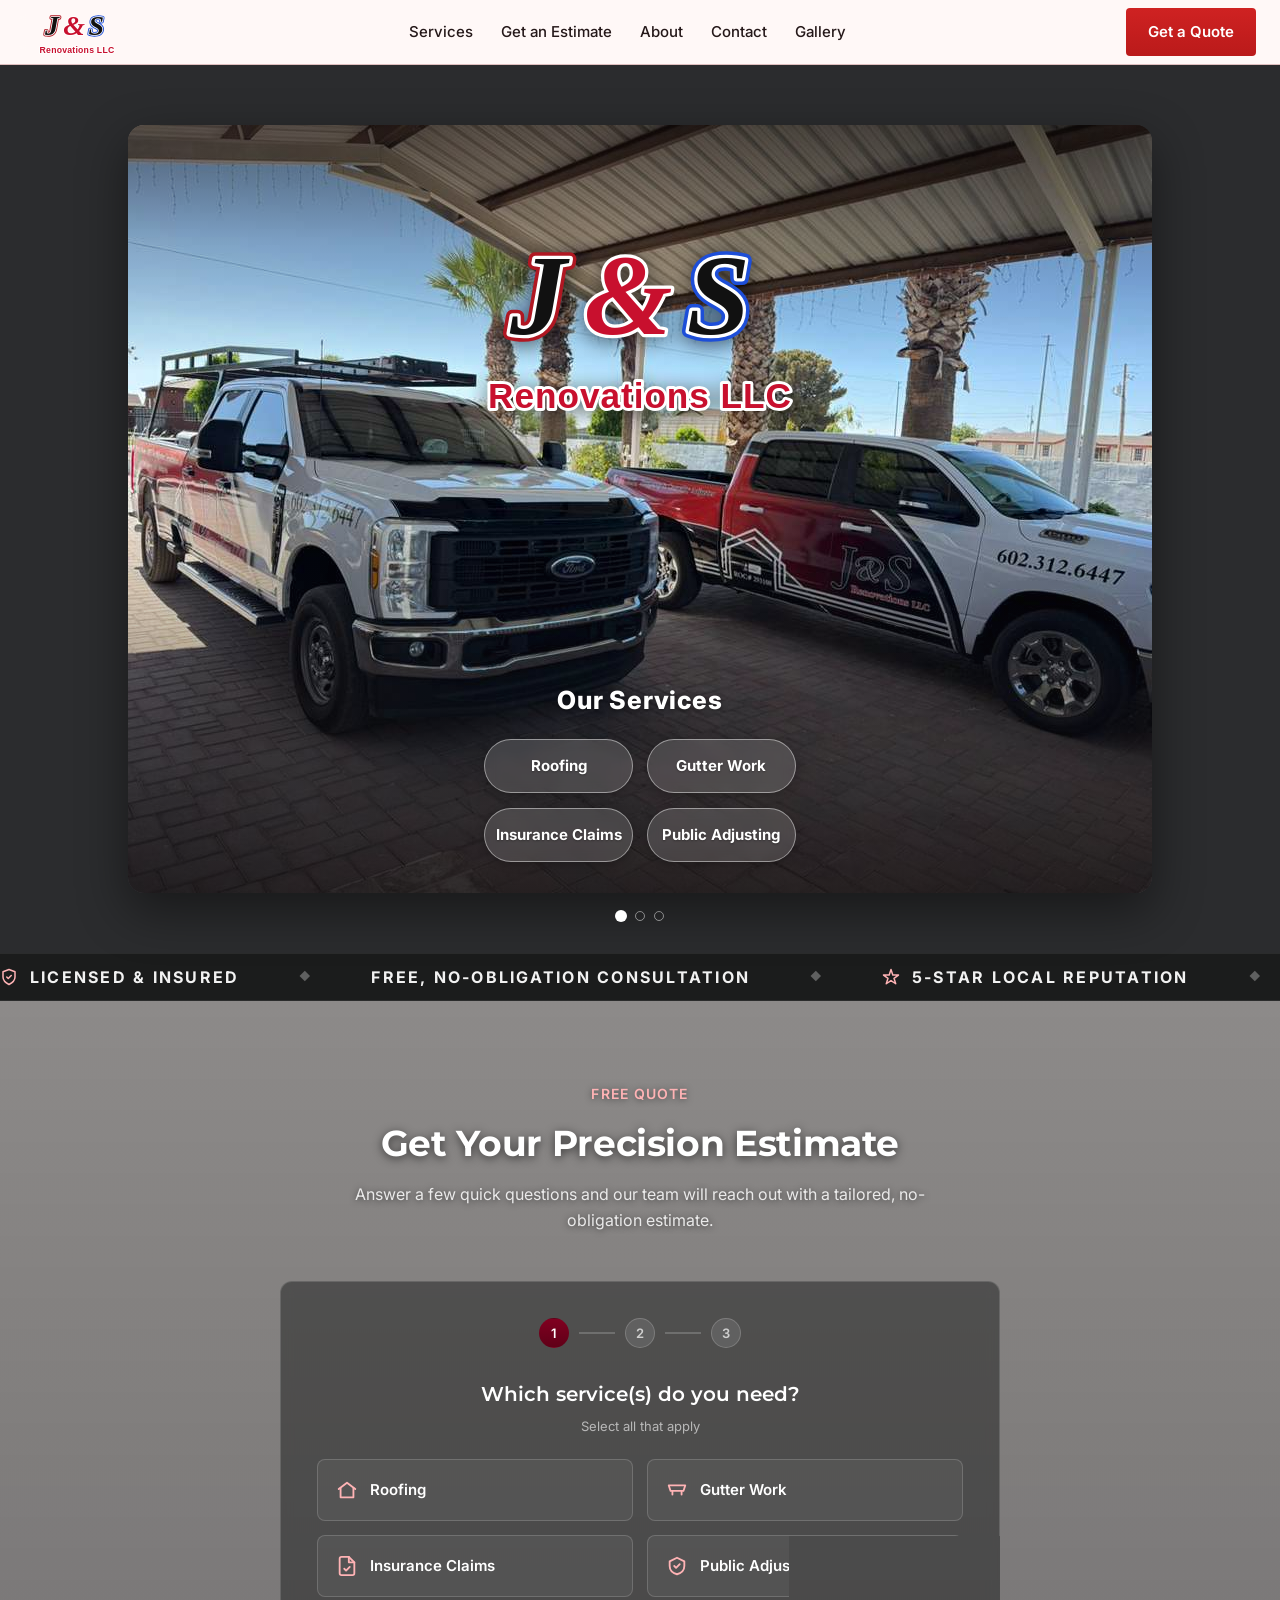
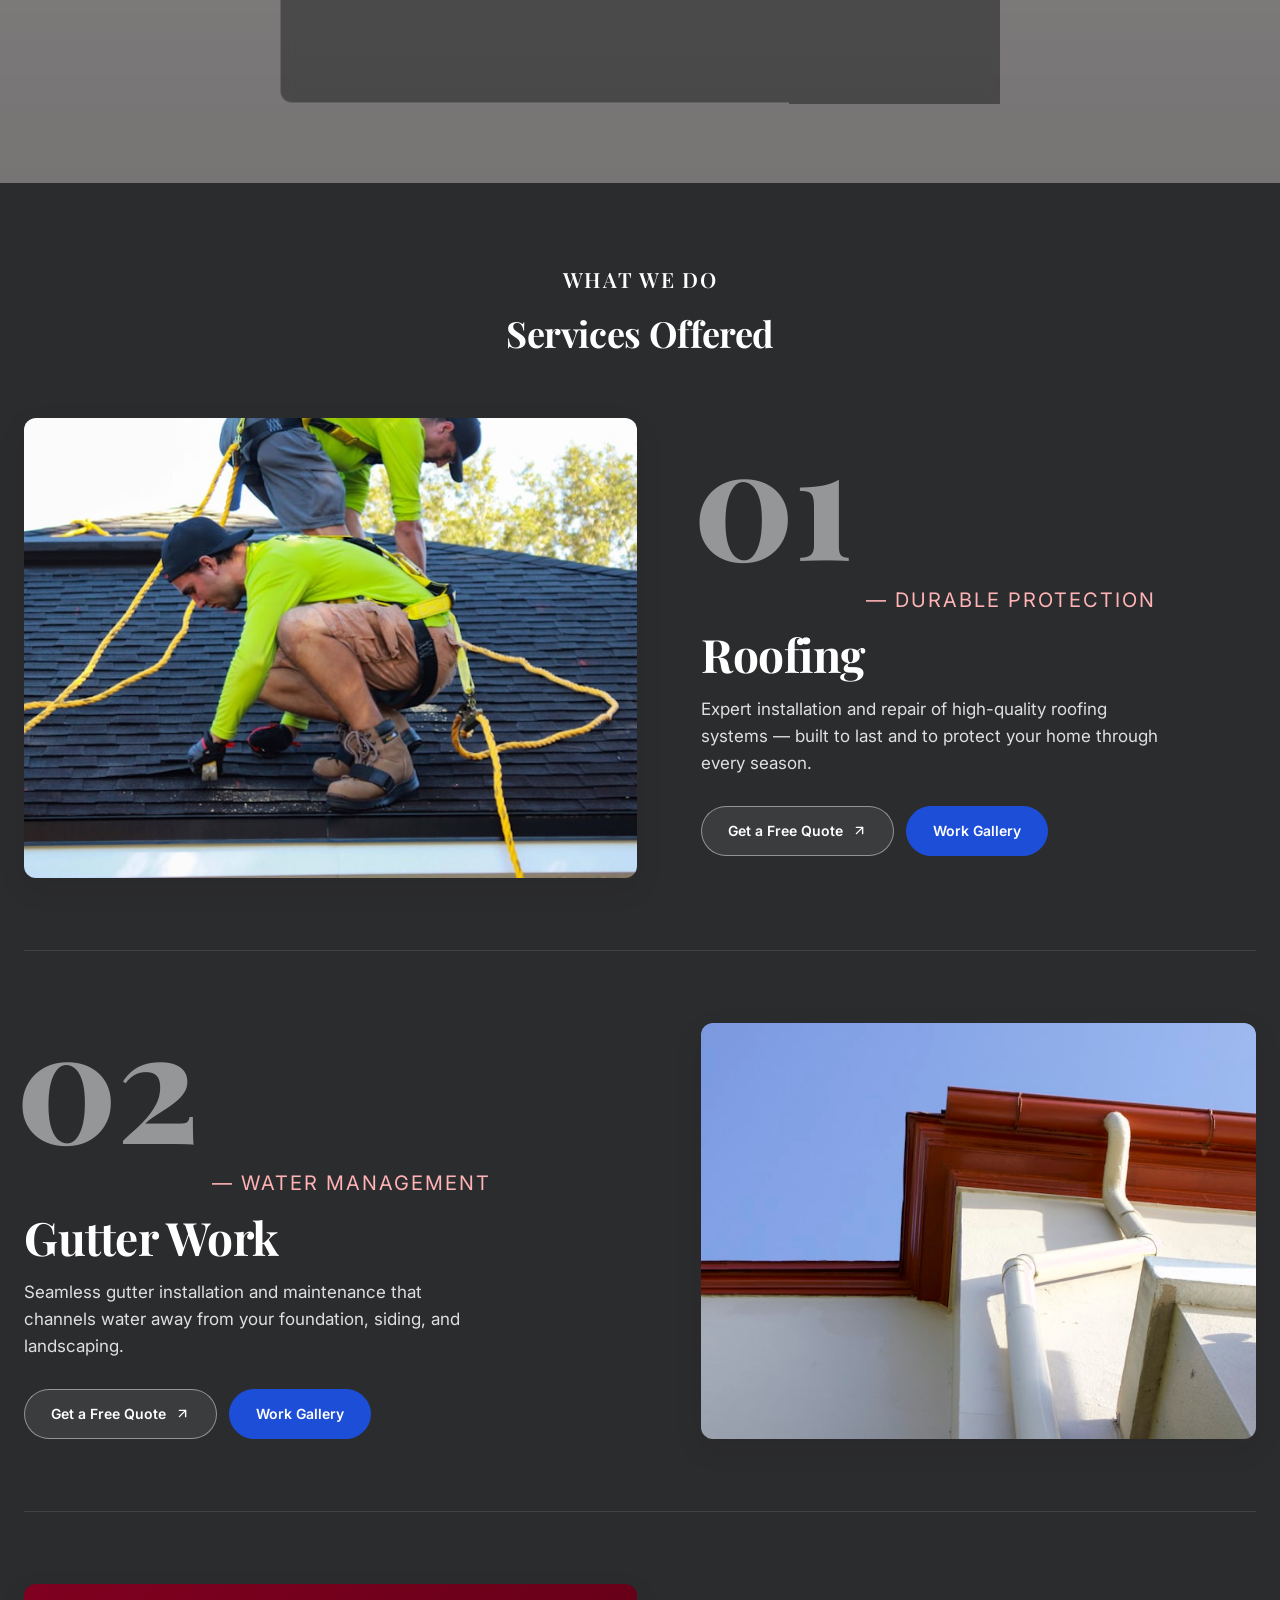
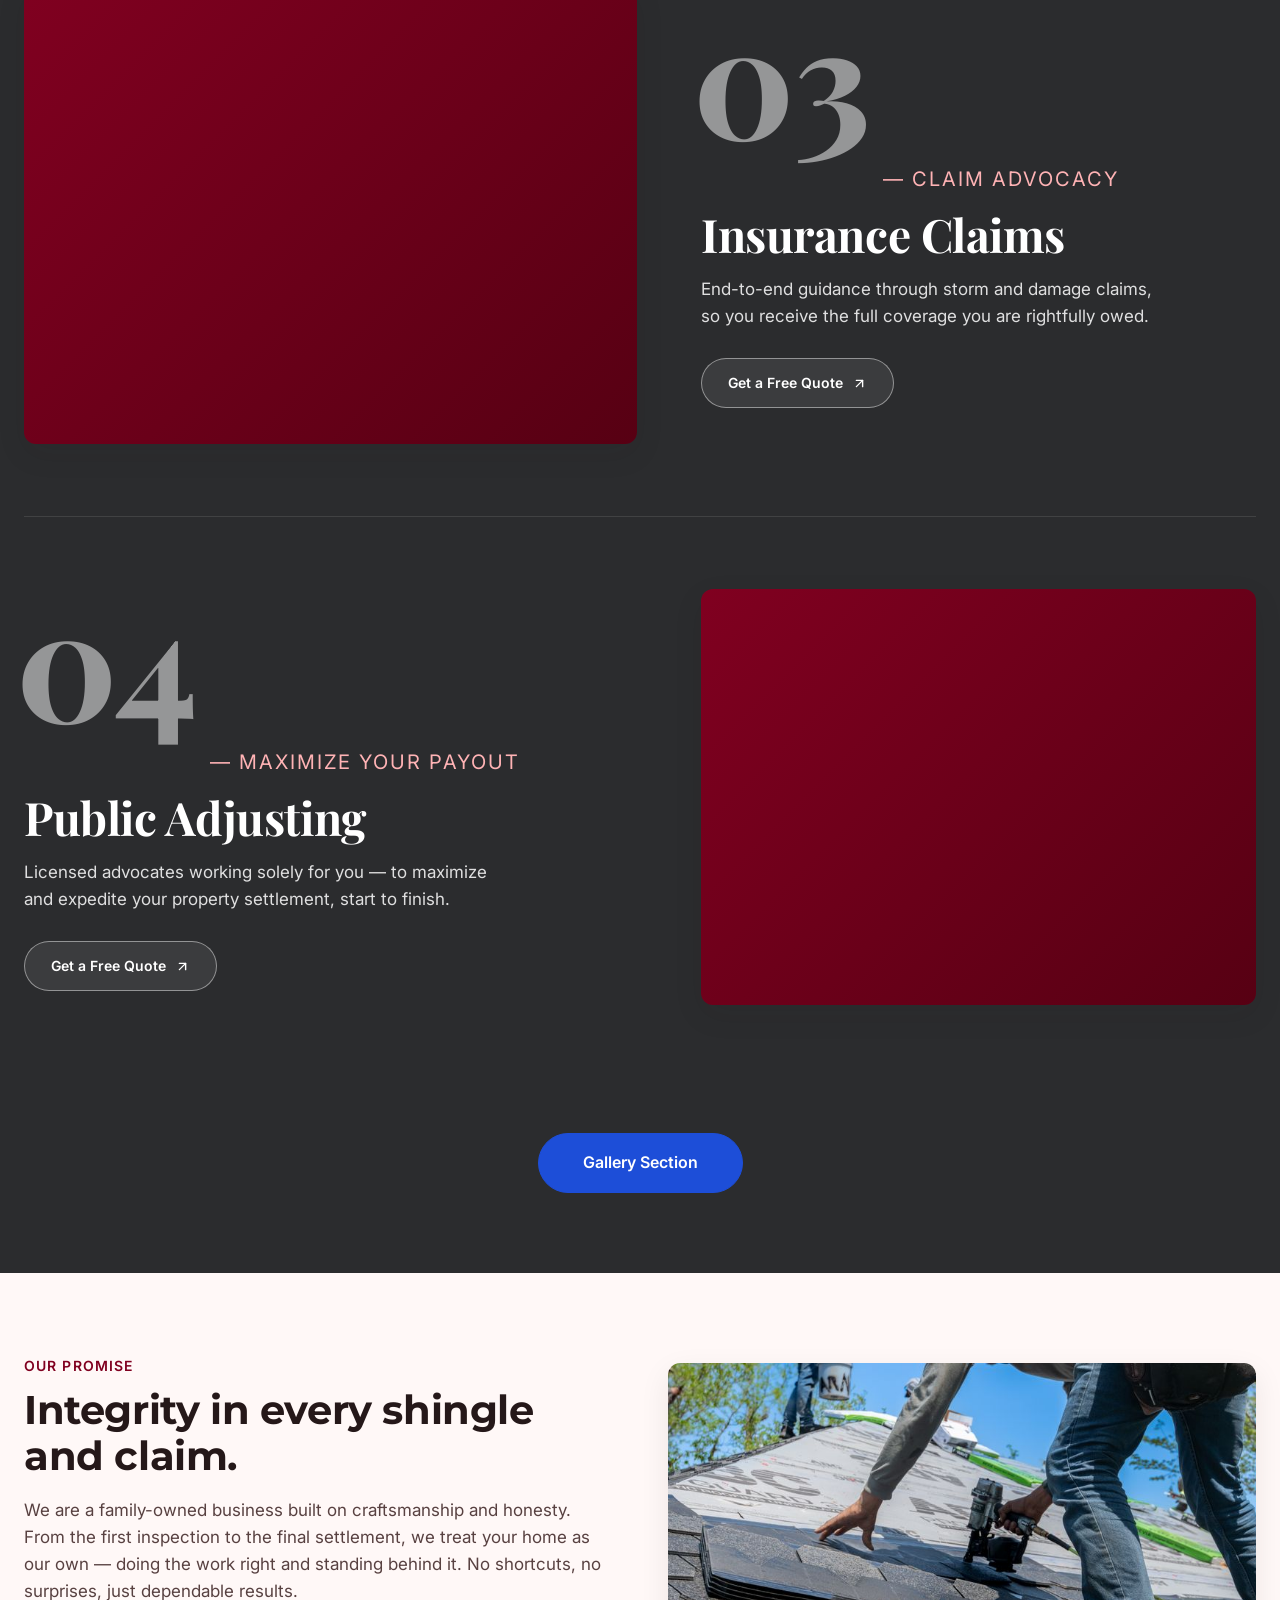
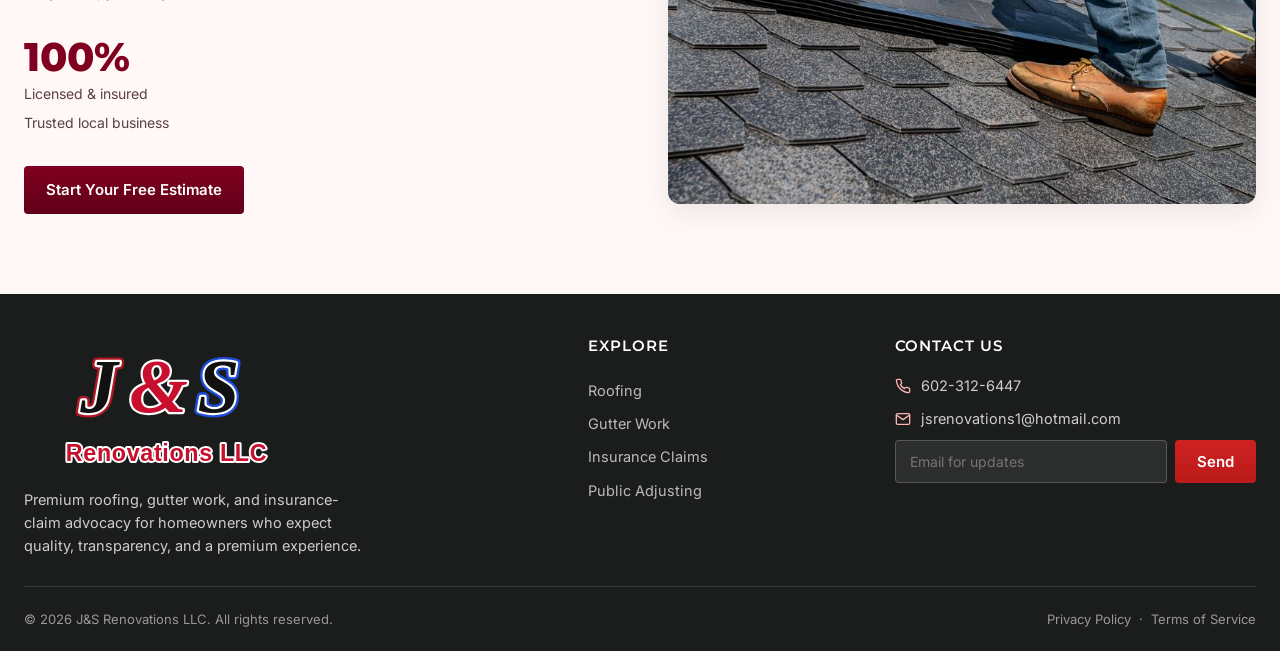
<file: index.html>
<!DOCTYPE html>
<html lang="en">
<head>
  <meta charset="UTF-8" />
  <meta name="viewport" content="width=device-width, initial-scale=1.0" />
  <title>J&amp;S Renovations LLC | Roofing, Gutters &amp; Insurance Claims</title>
  <meta name="description" content="J&amp;S Renovations LLC — premium roofing, gutter work, insurance claims, and public adjusting. Free, no-obligation consultation. Integrity in every shingle and claim." />
  <meta name="theme-color" content="#800020" />
  <link rel="icon" href="data:image/svg+xml,%3Csvg xmlns='http://www.w3.org/2000/svg' viewBox='0 0 32 32'%3E%3Crect width='32' height='32' rx='6' fill='%23800020'/%3E%3Ctext x='16' y='22' font-family='Arial' font-size='15' font-weight='700' fill='white' text-anchor='middle'%3EJS%3C/text%3E%3C/svg%3E" />

  <!-- Open Graph -->
  <meta property="og:title" content="J&amp;S Renovations LLC" />
  <meta property="og:description" content="Premium roofing, gutters, and insurance-claim expertise. Free no-obligation consultation." />
  <meta property="og:type" content="website" />

  <!-- Fonts: preconnect + display swap for fast first paint -->
  <link rel="preconnect" href="https://fonts.googleapis.com" />
  <link rel="preconnect" href="https://fonts.gstatic.com" crossorigin />
  <link rel="stylesheet" href="https://fonts.googleapis.com/css2?family=Inter:wght@400;500;600;700&family=Montserrat:wght@600;700;800&family=Playfair+Display:wght@600;700;800&display=swap" />

  <link rel="stylesheet" href="styles.css" />
</head>
<body>

  <!-- Top utility bar -->
  <header class="topbar">
    <div class="container">
      <a class="logo logo-nav" href="#top" aria-label="J&amp;S Renovations LLC home">
        <img src="logo.svg" alt="J&amp;S Renovations LLC" width="220" height="100" />
      </a>
      <nav class="topnav" aria-label="Primary">
        <a href="#services">Services</a>
        <a href="#estimate">Get an Estimate</a>
        <a href="#about">About</a>
        <a href="#contact">Contact</a>
        <a href="gallery.html">Gallery</a>
      </nav>
      <a class="btn btn-accent" href="#estimate">Get a Quote</a>
    </div>
  </header>

  <!-- Hero -->
  <main id="top">
    <section class="hero">
      <div class="container">
        <!-- Photo carousel (3 native 1024x768 truck photos, crossfade, auto-advance) with content overlaid -->
        <div class="hero-carousel" id="heroCarousel" aria-label="J&amp;S Renovations fleet" aria-roledescription="carousel">
          <div class="slide active"><img src="images/truck-5.jpg" width="1024" height="768" alt="J&amp;S Renovations roofing division truck with ladder rack and license info" /></div>
          <div class="slide"><img src="images/truck-4.jpg" width="1024" height="768" decoding="async" alt="J&amp;S Renovations trucks parked together" /></div>
          <div class="slide"><img src="images/truck-3.jpg" width="1024" height="768" decoding="async" alt="J&amp;S Renovations red and white truck with company logo and phone number" /></div>

          <div class="hero-scrim"></div>

          <div class="hero-overlay">
            <h1 class="hero-logo"><img src="logo.svg" alt="J&amp;S Renovations LLC" width="440" height="200" /></h1>
            <div class="hero-services">
              <span class="hero-services-label">Our Services</span>
              <div class="hero-services-grid">
                <a class="hero-svc-btn" href="#estimate">Roofing</a>
                <a class="hero-svc-btn" href="#estimate">Gutter Work</a>
                <a class="hero-svc-btn" href="#estimate">Insurance Claims</a>
                <a class="hero-svc-btn" href="#estimate">Public Adjusting</a>
              </div>
            </div>
          </div>
        </div>
        <div class="hero-dots" id="heroDots" role="tablist" aria-label="Choose slide"></div>
      </div>
    </section>

    <!-- Trust marquee: continuous right-scrolling ribbon (content duplicated for a seamless loop) -->
    <nav class="servicestrip" aria-label="Why choose us: Licensed and insured. Free, no-obligation consultation. 5-star local reputation.">
      <div class="marquee" aria-hidden="true">
        <div class="marquee__track">
          <div class="marquee__half">
            <span class="strip-item"><svg width="18" height="18" viewBox="0 0 24 24" fill="none" stroke="#ffb3b5" stroke-width="2" stroke-linecap="round" stroke-linejoin="round"><path d="M9 12l2 2 4-4"/><path d="M12 22s8-4 8-10V5l-8-3-8 3v7c0 6 8 10 8 10z"/></svg>Licensed &amp; Insured</span>
            <span class="strip-sep">&#9670;</span>
            <span class="strip-item">Free, No-Obligation Consultation</span>
            <span class="strip-sep">&#9670;</span>
            <span class="strip-item"><svg width="18" height="18" viewBox="0 0 24 24" fill="none" stroke="#ffb3b5" stroke-width="2" stroke-linecap="round" stroke-linejoin="round"><path d="M12 2l2.4 7.4H22l-6 4.4 2.3 7.2L12 16.8 5.7 21l2.3-7.2-6-4.4h7.6z"/></svg>5-Star Local Reputation</span>
            <span class="strip-sep">&#9670;</span>
            <span class="strip-item"><svg width="18" height="18" viewBox="0 0 24 24" fill="none" stroke="#ffb3b5" stroke-width="2" stroke-linecap="round" stroke-linejoin="round"><path d="M9 12l2 2 4-4"/><path d="M12 22s8-4 8-10V5l-8-3-8 3v7c0 6 8 10 8 10z"/></svg>Licensed &amp; Insured</span>
            <span class="strip-sep">&#9670;</span>
            <span class="strip-item">Free, No-Obligation Consultation</span>
            <span class="strip-sep">&#9670;</span>
            <span class="strip-item"><svg width="18" height="18" viewBox="0 0 24 24" fill="none" stroke="#ffb3b5" stroke-width="2" stroke-linecap="round" stroke-linejoin="round"><path d="M12 2l2.4 7.4H22l-6 4.4 2.3 7.2L12 16.8 5.7 21l2.3-7.2-6-4.4h7.6z"/></svg>5-Star Local Reputation</span>
            <span class="strip-sep">&#9670;</span>
          </div>
          <div class="marquee__half">
            <span class="strip-item"><svg width="18" height="18" viewBox="0 0 24 24" fill="none" stroke="#ffb3b5" stroke-width="2" stroke-linecap="round" stroke-linejoin="round"><path d="M9 12l2 2 4-4"/><path d="M12 22s8-4 8-10V5l-8-3-8 3v7c0 6 8 10 8 10z"/></svg>Licensed &amp; Insured</span>
            <span class="strip-sep">&#9670;</span>
            <span class="strip-item">Free, No-Obligation Consultation</span>
            <span class="strip-sep">&#9670;</span>
            <span class="strip-item"><svg width="18" height="18" viewBox="0 0 24 24" fill="none" stroke="#ffb3b5" stroke-width="2" stroke-linecap="round" stroke-linejoin="round"><path d="M12 2l2.4 7.4H22l-6 4.4 2.3 7.2L12 16.8 5.7 21l2.3-7.2-6-4.4h7.6z"/></svg>5-Star Local Reputation</span>
            <span class="strip-sep">&#9670;</span>
            <span class="strip-item"><svg width="18" height="18" viewBox="0 0 24 24" fill="none" stroke="#ffb3b5" stroke-width="2" stroke-linecap="round" stroke-linejoin="round"><path d="M9 12l2 2 4-4"/><path d="M12 22s8-4 8-10V5l-8-3-8 3v7c0 6 8 10 8 10z"/></svg>Licensed &amp; Insured</span>
            <span class="strip-sep">&#9670;</span>
            <span class="strip-item">Free, No-Obligation Consultation</span>
            <span class="strip-sep">&#9670;</span>
            <span class="strip-item"><svg width="18" height="18" viewBox="0 0 24 24" fill="none" stroke="#ffb3b5" stroke-width="2" stroke-linecap="round" stroke-linejoin="round"><path d="M12 2l2.4 7.4H22l-6 4.4 2.3 7.2L12 16.8 5.7 21l2.3-7.2-6-4.4h7.6z"/></svg>5-Star Local Reputation</span>
            <span class="strip-sep">&#9670;</span>
          </div>
        </div>
      </div>
    </nav>

    <!-- Estimate stepper -->
    <section id="estimate" class="estimate">
      <div class="container">
        <div class="section-head">
          <span class="label">Free Quote</span>
          <h2>Get Your Precision Estimate</h2>
          <p>Answer a few quick questions and our team will reach out with a tailored, no-obligation estimate.</p>
        </div>

        <form class="stepper" id="stepper" novalidate>
          <div class="progress" aria-hidden="true">
            <span class="dot active" data-dot="1">1</span>
            <span class="bar"></span>
            <span class="dot" data-dot="2">2</span>
            <span class="bar"></span>
            <span class="dot" data-dot="3">3</span>
          </div>

          <!-- Step 1: service -->
          <div class="step active" data-step="1">
            <h3>Which service(s) do you need? <span class="hint">Select all that apply</span></h3>
            <div class="choice-grid" role="group" aria-label="Service">
              <label class="choice"><input type="checkbox" name="service" value="Roofing" hidden /><svg class="ic" viewBox="0 0 24 24" fill="none" stroke="currentColor" stroke-width="2" stroke-linecap="round" stroke-linejoin="round"><path d="M3 11l9-7 9 7"/><path d="M5 10v10h14V10"/></svg>Roofing</label>
              <label class="choice"><input type="checkbox" name="service" value="Gutter Work" hidden /><svg class="ic" viewBox="0 0 24 24" fill="none" stroke="currentColor" stroke-width="2" stroke-linecap="round" stroke-linejoin="round"><path d="M3 7h18l-2 6H5z"/><path d="M7 13v4"/><path d="M17 13v4"/></svg>Gutter Work</label>
              <label class="choice"><input type="checkbox" name="service" value="Insurance Claims" hidden /><svg class="ic" viewBox="0 0 24 24" fill="none" stroke="currentColor" stroke-width="2" stroke-linecap="round" stroke-linejoin="round"><path d="M14 2H6a2 2 0 0 0-2 2v16a2 2 0 0 0 2 2h12a2 2 0 0 0 2-2V8z"/><path d="M14 2v6h6"/><path d="M9 15l2 2 4-4"/></svg>Insurance Claims</label>
              <label class="choice"><input type="checkbox" name="service" value="Public Adjusting" hidden /><svg class="ic" viewBox="0 0 24 24" fill="none" stroke="currentColor" stroke-width="2" stroke-linecap="round" stroke-linejoin="round"><path d="M12 3l8 4v5c0 5-3.5 7.7-8 9-4.5-1.3-8-4-8-9V7z"/><path d="M9 12l2 2 4-4"/></svg>Public Adjusting</label>
            </div>
            <div class="step-actions">
              <span class="spacer"></span>
              <button type="button" class="btn btn-primary" data-next>Continue</button>
            </div>
          </div>

          <!-- Step 2: service details -->
          <div class="step" data-step="2">
            <h3>Service Details</h3>
            <div class="field">
              <label for="details">Describe the service you need <span class="req">*</span></label>
              <textarea id="details" name="details" rows="5" required placeholder="Tell us what you need — for example: file a storm-damage insurance claim, public adjusting for water damage, a new roof, gutter replacement, etc."></textarea>
              <p class="err-msg" data-err="details">Please describe the service you need.</p>
            </div>
            <div class="step-actions">
              <button type="button" class="btn btn-ghost" data-prev>Back</button>
              <span class="spacer"></span>
              <button type="button" class="btn btn-primary" data-next>Continue</button>
            </div>
          </div>

          <!-- Step 3: contact -->
          <div class="step" data-step="3">
            <h3>Where should we send your estimate?</h3>
            <div class="field">
              <label for="name">Full name <span class="req">*</span></label>
              <input id="name" name="name" type="text" required placeholder="Jane Doe" autocomplete="name" />
              <p class="err-msg" data-err="name">Please enter your full name.</p>
            </div>
            <div class="field">
              <label for="phone">Phone <span class="req">*</span></label>
              <input id="phone" name="phone" type="tel" required placeholder="(555) 123-4567" autocomplete="tel" />
              <p class="err-msg" data-err="phone">Please enter a phone number.</p>
            </div>
            <div class="field">
              <label for="email">Email <span class="req">*</span></label>
              <input id="email" name="email" type="email" required placeholder="jane@example.com" autocomplete="email" />
              <p class="err-msg" data-err="email">Please enter a valid email address.</p>
            </div>
            <div class="step-actions">
              <button type="button" class="btn btn-ghost" data-prev>Back</button>
              <span class="spacer"></span>
              <button type="submit" class="btn btn-accent">Request My Estimate</button>
            </div>
          </div>

          <!-- Confirmation -->
          <div class="step" data-step="4">
            <div class="confirm">
              <div class="check"><svg width="28" height="28" viewBox="0 0 24 24" fill="none" stroke="#fff" stroke-width="2.5" stroke-linecap="round" stroke-linejoin="round"><path d="M20 6L9 17l-5-5"/></svg></div>
              <h3>Request received</h3>
              <p style="color: rgba(255,255,255,0.75); max-width: 420px; margin: 0 auto;">Thank you. A member of the J&amp;S Renovations team will contact you within one business day with your no-obligation estimate.</p>
            </div>
          </div>
        </form>
      </div>
    </section>

    <!-- Services -->
    <section id="services">
      <div class="container">
        <div class="section-head">
          <span class="label">What We Do</span>
          <h2>Services Offered</h2>
        </div>
        <div class="services-list">
          <article class="svc-row">
            <div class="svc-media"><img loading="lazy" src="images/roofing.jpg" width="800" height="600" alt="Roofers installing asphalt shingles on a roof" /></div>
            <div class="svc-content">
              <span class="svc-num" aria-hidden="true">01</span>
              <span class="svc-eyebrow">— Durable Protection</span>
              <h3 class="svc-title">Roofing</h3>
              <p class="svc-desc">Expert installation and repair of high-quality roofing systems — built to last and to protect your home through every season.</p>
              <div class="svc-actions">
                <a class="btn-quote" href="#estimate">Get a Free Quote
                  <svg width="15" height="15" viewBox="0 0 24 24" fill="none" stroke="currentColor" stroke-width="2.2" stroke-linecap="round" stroke-linejoin="round"><path d="M7 17L17 7"/><path d="M7 7h10v10"/></svg>
                </a>
                <a class="btn-gallery" href="gallery.html">Work Gallery</a>
              </div>
            </div>
          </article>

          <article class="svc-row">
            <div class="svc-media"><img loading="lazy" src="images/gutter.jpg" width="800" height="600" alt="Close-up of a home's gutter and downspout system" /></div>
            <div class="svc-content">
              <span class="svc-num" aria-hidden="true">02</span>
              <span class="svc-eyebrow">— Water Management</span>
              <h3 class="svc-title">Gutter Work</h3>
              <p class="svc-desc">Seamless gutter installation and maintenance that channels water away from your foundation, siding, and landscaping.</p>
              <div class="svc-actions">
                <a class="btn-quote" href="#estimate">Get a Free Quote
                  <svg width="15" height="15" viewBox="0 0 24 24" fill="none" stroke="currentColor" stroke-width="2.2" stroke-linecap="round" stroke-linejoin="round"><path d="M7 17L17 7"/><path d="M7 7h10v10"/></svg>
                </a>
                <a class="btn-gallery" href="gallery.html">Work Gallery</a>
              </div>
            </div>
          </article>

          <article class="svc-row">
            <div class="svc-media"><img loading="lazy" src="https://images.unsplash.com/photo-1450101499163-c8848c66ca85?auto=format&fit=crop&w=800&q=60" alt="Insurance claim paperwork" /></div>
            <div class="svc-content">
              <span class="svc-num" aria-hidden="true">03</span>
              <span class="svc-eyebrow">— Claim Advocacy</span>
              <h3 class="svc-title">Insurance Claims</h3>
              <p class="svc-desc">End-to-end guidance through storm and damage claims, so you receive the full coverage you are rightfully owed.</p>
              <a class="btn-quote" href="#estimate">Get a Free Quote
                <svg width="15" height="15" viewBox="0 0 24 24" fill="none" stroke="currentColor" stroke-width="2.2" stroke-linecap="round" stroke-linejoin="round"><path d="M7 17L17 7"/><path d="M7 7h10v10"/></svg>
              </a>
            </div>
          </article>

          <article class="svc-row">
            <div class="svc-media"><img loading="lazy" src="https://images.unsplash.com/photo-1554224155-6726b3ff858f?auto=format&fit=crop&w=800&q=60" alt="Public adjuster reviewing documents" /></div>
            <div class="svc-content">
              <span class="svc-num" aria-hidden="true">04</span>
              <span class="svc-eyebrow">— Maximize Your Payout</span>
              <h3 class="svc-title">Public Adjusting</h3>
              <p class="svc-desc">Licensed advocates working solely for you — to maximize and expedite your property settlement, start to finish.</p>
              <a class="btn-quote" href="#estimate">Get a Free Quote
                <svg width="15" height="15" viewBox="0 0 24 24" fill="none" stroke="currentColor" stroke-width="2.2" stroke-linecap="round" stroke-linejoin="round"><path d="M7 17L17 7"/><path d="M7 7h10v10"/></svg>
              </a>
            </div>
          </article>
        </div>
        <div class="services-gallery-cta">
          <a class="btn-gallery btn-gallery-lg" href="gallery.html">Gallery Section</a>
        </div>
      </div>
    </section>

    <!-- Integrity / stats -->
    <section id="about" class="integrity">
      <div class="container">
        <div>
          <span class="label" style="color: var(--primary);">Our Promise</span>
          <h2 style="margin-top:8px;">Integrity in every shingle and claim.</h2>
          <p>We are a family-owned business built on craftsmanship and honesty. From the first inspection to the final settlement, we treat your home as our own — doing the work right and standing behind it. No shortcuts, no surprises, just dependable results.</p>
          <div class="stats">
            <div class="stat">
              <div class="num">100%</div>
              <div class="cap">Licensed &amp; insured</div>
              <div class="cap">Trusted local business</div>
            </div>
          </div>
          <div style="margin-top:32px;">
            <a class="btn btn-primary" href="#estimate">Start Your Free Estimate</a>
          </div>
        </div>
        <div class="photo">
          <img loading="lazy" src="images/shingles-2.jpg" width="900" height="600" alt="Roofer installing asphalt shingles with a nail gun" />
        </div>
      </div>
    </section>
  </main>

  <!-- Footer -->
  <footer id="contact">
    <div class="container">
      <div class="footer-grid">
        <div class="footer-about">
          <a class="logo footer-logo" href="#top" aria-label="J&amp;S Renovations LLC home">
            <img src="logo.svg" alt="J&amp;S Renovations LLC" width="220" height="100" />
          </a>
          <p>Premium roofing, gutter work, and insurance-claim advocacy for homeowners who expect quality, transparency, and a premium experience.</p>
        </div>
        <div class="footer-col">
          <h4>Explore</h4>
          <a href="#services">Roofing</a>
          <a href="#services">Gutter Work</a>
          <a href="#services">Insurance Claims</a>
          <a href="#services">Public Adjusting</a>
        </div>
        <div class="footer-col">
          <h4>Contact Us</h4>
          <div class="contact-line">
            <svg width="16" height="16" viewBox="0 0 24 24" fill="none" stroke="currentColor" stroke-width="2" stroke-linecap="round" stroke-linejoin="round"><path d="M22 16.92v3a2 2 0 0 1-2.18 2 19.79 19.79 0 0 1-8.63-3.07 19.5 19.5 0 0 1-6-6 19.79 19.79 0 0 1-3.07-8.67A2 2 0 0 1 4.11 2h3a2 2 0 0 1 2 1.72c.13.96.36 1.9.7 2.81a2 2 0 0 1-.45 2.11L8.09 9.91a16 16 0 0 0 6 6l1.27-1.27a2 2 0 0 1 2.11-.45c.91.34 1.85.57 2.81.7A2 2 0 0 1 22 16.92z"/></svg>
            602-312-6447
          </div>
          <div class="contact-line">
            <svg width="16" height="16" viewBox="0 0 24 24" fill="none" stroke="currentColor" stroke-width="2" stroke-linecap="round" stroke-linejoin="round"><path d="M4 4h16a2 2 0 0 1 2 2v12a2 2 0 0 1-2 2H4a2 2 0 0 1-2-2V6a2 2 0 0 1 2-2z"/><path d="M22 6l-10 7L2 6"/></svg>
            jsrenovations1@hotmail.com
          </div>
          <form class="newsletter" onsubmit="return false;">
            <input type="email" placeholder="Email for updates" aria-label="Email for updates" />
            <button class="btn btn-accent" type="submit">Send</button>
          </form>
        </div>
      </div>
      <div class="footer-bottom">
        <span>© <span id="year">2026</span> J&amp;S Renovations LLC. All rights reserved.</span>
        <span>
          <a href="#">Privacy Policy</a> &nbsp;·&nbsp; <a href="#">Terms of Service</a>
        </span>
      </div>
    </div>
  </footer>

  <script>
    // Footer year
    document.getElementById('year').textContent = new Date().getFullYear();

    // Hero photo carousel: crossfade, auto-advance every 3.6s, with clickable dots
    (function () {
      var carousel = document.getElementById('heroCarousel');
      if (!carousel) return;
      var slides = carousel.querySelectorAll('.slide');
      var dotsWrap = document.getElementById('heroDots');
      var current = 0;
      var timer = null;
      var INTERVAL = 3600;

      // build dots
      slides.forEach(function (_, i) {
        var b = document.createElement('button');
        b.type = 'button';
        b.setAttribute('role', 'tab');
        b.setAttribute('aria-label', 'Show photo ' + (i + 1));
        if (i === 0) b.classList.add('active');
        b.addEventListener('click', function () { go(i); restart(); });
        dotsWrap.appendChild(b);
      });
      var dots = dotsWrap.querySelectorAll('button');

      function go(n) {
        slides[current].classList.remove('active');
        dots[current].classList.remove('active');
        current = (n + slides.length) % slides.length;
        slides[current].classList.add('active');
        dots[current].classList.add('active');
      }
      function next() { go(current + 1); }
      function start() { timer = setInterval(next, INTERVAL); }
      function restart() { clearInterval(timer); start(); }

      // touch swipe (mobile): swipe left -> next photo, right -> previous
      var touchStartX = null;
      carousel.addEventListener('touchstart', function (e) {
        touchStartX = e.changedTouches[0].clientX;
      }, { passive: true });
      carousel.addEventListener('touchend', function (e) {
        if (touchStartX === null) { return; }
        var dx = e.changedTouches[0].clientX - touchStartX;
        if (Math.abs(dx) > 40) { go(current + (dx < 0 ? 1 : -1)); restart(); }
        touchStartX = null;
      }, { passive: true });

      start();
    })();

    // Graceful image fallback: if a CDN image fails, show a branded gradient instead of broken alt text
    document.querySelectorAll('img').forEach(function (img) {
      img.addEventListener('error', function () {
        var box = img.parentElement;
        box.style.background = 'linear-gradient(135deg, #800020, #570013)';
        img.remove();
      });
    });

    var form = document.getElementById('stepper');
    var steps = form.querySelectorAll('.step');
    var dots = form.querySelectorAll('.dot');
    var current = 1;
    var maxStep = 3; // steps 1-3 are input; 4 is confirmation

    // Step 1: multiple choice — toggle the highlighted card to match its checkbox
    form.querySelectorAll('.choice input').forEach(function (input) {
      input.addEventListener('change', function () {
        input.closest('.choice').classList.toggle('selected', input.checked);
      });
    });

    // Inline error helpers
    function showErr(name, on) {
      var msg = form.querySelector('.err-msg[data-err="' + name + '"]');
      var field = form.querySelector('[name="' + name + '"]');
      if (msg) { msg.classList.toggle('show', on); }
      if (field) { field.classList.toggle('invalid', on); }
    }

    // Validate a given step; returns true if valid, and surfaces inline errors
    function validateStep(n) {
      if (n === 1) {
        var anyService = form.querySelectorAll('input[name="service"]:checked').length > 0;
        if (!anyService) { alert('Please select at least one service to continue.'); }
        return anyService;
      }
      if (n === 2) {
        var details = form.querySelector('[name="details"]');
        var ok = details.value.trim().length > 0;
        showErr('details', !ok);
        if (!ok) { details.focus(); }
        return ok;
      }
      if (n === 3) {
        var name = form.querySelector('[name="name"]');
        var phone = form.querySelector('[name="phone"]');
        var email = form.querySelector('[name="email"]');
        var nameOk = name.value.trim().length > 0;
        var phoneOk = phone.value.replace(/[^0-9]/g, '').length >= 7;
        var emailOk = /^[^\s@]+@[^\s@]+\.[^\s@]+$/.test(email.value.trim());
        showErr('name', !nameOk);
        showErr('phone', !phoneOk);
        showErr('email', !emailOk);
        var firstBad = !nameOk ? name : !phoneOk ? phone : !emailOk ? email : null;
        if (firstBad) { firstBad.focus(); }
        return nameOk && phoneOk && emailOk;
      }
      return true;
    }

    // Clear an error as soon as the user starts fixing the field
    ['details', 'name', 'phone', 'email'].forEach(function (n) {
      var f = form.querySelector('[name="' + n + '"]');
      if (f) { f.addEventListener('input', function () { showErr(n, false); }); }
    });

    function render() {
      steps.forEach(function (s) {
        s.classList.toggle('active', Number(s.dataset.step) === current);
      });
      dots.forEach(function (d) {
        var n = Number(d.dataset.dot);
        d.classList.toggle('active', n === current);
        d.classList.toggle('done', n < current);
      });
    }

    form.addEventListener('click', function (e) {
      if (e.target.matches('[data-next]')) {
        if (!validateStep(current)) { return; }
        if (current < maxStep) { current++; render(); }
      }
      if (e.target.matches('[data-prev]')) {
        if (current > 1) { current--; render(); }
      }
    });

    form.addEventListener('submit', function (e) {
      e.preventDefault();
      if (!validateStep(3)) { return; }

      var submitBtn = form.querySelector('.step[data-step="3"] button[type="submit"]');
      var payload = {
        services: Array.prototype.map.call(
          form.querySelectorAll('input[name="service"]:checked'),
          function (c) { return c.value; }
        ),
        details: form.querySelector('[name="details"]').value.trim(),
        name: form.querySelector('[name="name"]').value.trim(),
        phone: form.querySelector('[name="phone"]').value.trim(),
        email: form.querySelector('[name="email"]').value.trim()
      };

      if (submitBtn) { submitBtn.disabled = true; submitBtn.textContent = 'Sending…'; }

      fetch('/api/quote', {
        method: 'POST',
        headers: { 'Content-Type': 'application/json' },
        body: JSON.stringify(payload)
      })
        .then(function (r) { if (!r.ok) { throw new Error('Request failed'); } return r.json(); })
        .then(function () { current = 4; render(); })
        .catch(function () {
          alert('Sorry, something went wrong sending your request. Please call us at 602-312-6447 or try again.');
          if (submitBtn) { submitBtn.disabled = false; submitBtn.textContent = 'Request My Estimate'; }
        });
    });
  </script>
</body>
</html>
</file>
<file: styles.css>
:root {
      /* Heritage Craft tokens (DESIGN.md) */
      --primary: #800020;
      --primary-dark: #600018;
      --primary-deep: #570013;
      --on-primary: #ffffff;
      --accent: #ba1a1a;
      --surface: #fff8f7;
      --surface-container-low: #fff0f0;
      --surface-container: #ffe9e8;
      --surface-variant: #f5dddd;
      --white: #ffffff;
      --on-surface: #251819;
      --on-surface-variant: #584141;
      --outline: #8c7071;
      --outline-variant: #e0bfbf;
      --tertiary: #262728;
      --tertiary-container: #1b1c1c;
      --on-tertiary: #ffffff;
      --on-tertiary-variant: #a8a8a8;

      --container: 1280px;
      --gutter: 24px;
      --radius-sm: 0.25rem;
      --radius-lg: 0.5rem;
      --radius-xl: 0.75rem;
      --shadow-soft: 0 4px 20px rgba(0, 0, 0, 0.05);
      --shadow-card: 0 10px 30px rgba(37, 24, 25, 0.08);

      --font-head: 'Montserrat', system-ui, -apple-system, 'Segoe UI', sans-serif;
      --font-body: 'Inter', system-ui, -apple-system, 'Segoe UI', sans-serif;
    }

    * { box-sizing: border-box; margin: 0; padding: 0; }

    html { scroll-behavior: smooth; }

    body {
      font-family: var(--font-body);
      color: var(--on-surface);
      background: var(--surface);
      line-height: 1.6;
      -webkit-font-smoothing: antialiased;
    }

    img { max-width: 100%; display: block; }

    a { color: inherit; text-decoration: none; }

    .container {
      width: 100%;
      max-width: var(--container);
      margin: 0 auto;
      padding: 0 var(--gutter);
    }

    .label {
      font-size: 14px;
      font-weight: 600;
      letter-spacing: 0.08em;
      text-transform: uppercase;
    }

    .btn {
      display: inline-flex;
      align-items: center;
      justify-content: center;
      gap: 8px;
      font-family: var(--font-body);
      font-weight: 600;
      font-size: 15px;
      padding: 12px 22px;
      border-radius: var(--radius-sm);
      border: 0;
      cursor: pointer;
      transition: transform 0.15s ease, box-shadow 0.2s ease, background 0.2s ease, opacity 0.2s ease;
    }
    .btn-primary {
      color: var(--on-primary);
      background: linear-gradient(180deg, var(--primary) 0%, var(--primary-dark) 100%);
    }
    .btn-primary:hover { box-shadow: var(--shadow-soft); transform: translateY(-1px); }
    .btn-accent {
      color: #fff;
      background: linear-gradient(180deg, #cf2222 0%, var(--accent) 100%);
    }
    .btn-accent:hover { box-shadow: var(--shadow-soft); transform: translateY(-1px); }
    .btn-ghost {
      color: #fff;
      background: transparent;
      border: 1px solid rgba(255, 255, 255, 0.4);
    }
    .btn-ghost:hover { background: rgba(255, 255, 255, 0.1); }
    .btn-block { width: 100%; }

    /* ---------- Top utility bar (glassmorphism) ---------- */
    .topbar {
      position: sticky;
      top: 0;
      z-index: 50;
      background: rgba(255, 248, 247, 0.85);
      backdrop-filter: blur(12px);
      -webkit-backdrop-filter: blur(12px);
      border-bottom: 1px solid var(--outline-variant);
    }
    .topbar .container {
      display: flex;
      align-items: center;
      justify-content: space-between;
      height: 64px;
    }
    /* ---------- Logo (J&S Renovations LLC) — SVG image ---------- */
    .logo { display: inline-flex; text-decoration: none; }
    .logo img { display: block; width: auto; }
    .logo-nav img { height: 52px; }            /* navigation bar */
    .hero-logo { margin: 0; text-align: center; }
    .hero-logo img { display: block; margin: 0 auto; width: min(440px, 84vw); height: auto; filter: drop-shadow(0 4px 14px rgba(0,0,0,0.55)); }
    .footer-logo { display: flex; }              /* block-level so it sits flush at the column top */
    .footer-logo img { height: 140px; }          /* footer — enlarged */
    .topnav { display: flex; align-items: center; gap: 28px; }
    .topnav a { font-size: 15px; font-weight: 500; color: var(--on-surface); }
    .topnav a:hover { color: var(--primary); }

    /* ---------- Hero ---------- */
    .hero {
      position: relative;
      color: #fff;
      text-align: center;
      padding: 60px 0 32px; /* top space == bottom space (32px + dots ~28px = ~60px) */
      background: #2b2c2e; /* gray backdrop (photos are 1024px — too small for full-bleed, so centered on gray) */
    }
    .hero h1 {
      font-family: var(--font-head);
      font-weight: 800;
      font-size: clamp(36px, 6vw, 60px);
      line-height: 1.05;
      letter-spacing: -0.02em;
    }
    .hero h1 .amp { color: var(--primary-fixed, #ffb3b5); }
    .hero .sub {
      margin: 18px auto 0;
      max-width: 640px;
      font-size: clamp(18px, 2.4vw, 24px);
      font-weight: 500;
      color: rgba(255, 255, 255, 0.92);
    }
    .hero .trust {
      display: flex;
      gap: 28px;
      justify-content: center;
      flex-wrap: wrap;
      margin-top: 28px;
      font-size: 15px;
    }
    .hero .trust span { display: inline-flex; align-items: center; gap: 8px; }
    .hero .trust svg { flex: none; }
    .hero .cta-row { margin-top: 32px; display: flex; gap: 14px; justify-content: center; flex-wrap: wrap; }

    /* ---------- Hero photo carousel (native 1024x768, centered, rounded, crossfade) ---------- */
    .hero-carousel {
      position: relative;
      width: min(1024px, 92vw);   /* cap at native width — never upscaled */
      margin: 0 auto;
      aspect-ratio: 4 / 3;        /* exact ratio of the 1024x768 photos */
      border-radius: 16px;
      overflow: hidden;
      background: #1d1e1f;
      box-shadow: 0 18px 50px rgba(0, 0, 0, 0.45);
      container-type: inline-size; /* overlay sizes scale with the photo (cqw units) */
    }
    .hero-carousel .slide {
      position: absolute;
      inset: 0;
      z-index: 1;
      opacity: 0;
      transition: opacity 0.6s ease-in-out;   /* faster crossfade */
    }
    .hero-carousel .slide.active { opacity: 1; }
    .hero-carousel .slide img {
      width: 100%;
      height: 100%;
      object-fit: cover;          /* all slides are 4:3 like the frame, so nothing is cropped */
      display: block;
    }
    /* readability scrim — darkens only the top of the photo, behind the text; photos untouched */
    .hero-scrim {
      position: absolute; inset: 0; z-index: 2; pointer-events: none;
      background: linear-gradient(180deg,
        rgba(18,14,14,0.58) 0%,
        rgba(18,14,14,0.24) 15%,
        rgba(18,14,14,0) 32%,
        rgba(18,14,14,0) 50%,
        rgba(18,14,14,0.34) 72%,
        rgba(18,14,14,0.74) 100%);
    }
    /* overlay content positioned in the upper area, above the trucks */
    .hero-overlay {
      position: absolute; inset: 0; z-index: 3;
      display: flex; flex-direction: column; align-items: center; text-align: center;
      justify-content: flex-start;
      padding: 9cqw 5cqw 3cqw;    /* logo ~75% up; text group pushed to lower third */
      pointer-events: none;       /* let only interactive children catch clicks */
    }
    .hero-overlay .hero-logo { margin: 0; }
    .hero-overlay .hero-logo img {
      width: 42cqw; max-width: 440px; height: auto;
      filter: drop-shadow(0 3px 10px rgba(0,0,0,0.55));
    }
    .hero-overlay .sub {
      margin: auto auto 0;        /* margin-top:auto opens the gap below the logo, sinking the text group */
      font-size: clamp(13px, 3cqw, 24px);
    }
    .hero-overlay .trust {
      margin-top: 2.6cqw;
      gap: 4cqw;
      font-size: clamp(11px, 2cqw, 15px);
    }
    .hero-overlay .hero-services { margin-top: auto; pointer-events: auto; }
    .hero-services-label {
      display: block; color: #fff; font-weight: 800;
      font-size: clamp(17.5px, 3.25cqw, 25px); letter-spacing: 0.03em;
      margin-bottom: 1.8cqw; text-shadow: 0 1px 4px rgba(0,0,0,0.5);
    }
    .hero-services-grid {
      display: grid; grid-template-columns: 1fr 1fr; gap: 1.4cqw;
      max-width: 48cqw; margin: 0 auto;
    }
    .hero-svc-btn {
      display: flex; align-items: center; justify-content: center; text-align: center;
      background: rgba(255, 255, 255, 0.15);
      border: 1px solid rgba(255, 255, 255, 0.45);
      -webkit-backdrop-filter: blur(6px);
      backdrop-filter: blur(6px);
      color: #ffffff; font-weight: 700;
      font-size: clamp(11px, 1.9cqw, 15px);
      padding: 1.4cqw 1cqw; border-radius: 50px;
      text-shadow: 0 1px 2px rgba(0, 0, 0, 0.3);
      box-shadow: 0 2px 10px rgba(0,0,0,0.25);
      transition: background 0.2s ease, transform 0.15s ease, border-color 0.2s ease;
    }
    .hero-svc-btn:hover { background: rgba(255, 255, 255, 0.26); border-color: rgba(255, 255, 255, 0.7); transform: translateY(-1px); }
    .hero-overlay .sub, .hero-overlay .trust, .hero-overlay .hero-logo { pointer-events: auto; }
    /* compact the overlay when the photo frame is narrow (mobile) so nothing overflows the 4:3 frame */
    @container (max-width: 600px) {
      .hero-overlay { padding-top: 3cqw; padding-bottom: 1cqw; }  /* buttons sit at the bottom edge */
      .hero-overlay .hero-logo img { width: 40cqw; }
      .hero-overlay .sub { margin-top: 1.6cqw; }
      .hero-overlay .trust { margin-top: 1.6cqw; gap: 3cqw; }
      .hero-overlay .hero-services { margin-top: auto; }  /* sink the group to the bottom, off the imagery center */
      .hero-services-label { margin-bottom: 1cqw; font-size: clamp(12px, 3.6cqw, 15px); }  /* half the gap, ~30% smaller label */
      .hero-services-grid { gap: 2cqw; max-width: 70cqw; }
      .hero-svc-btn { padding: 0.6cqw 1cqw; }  /* ~35% slimmer vertically; width/oval unchanged */
    }

    .hero-dots { display: flex; gap: 9px; justify-content: center; margin-top: 18px; }
    .hero-dots button {
      width: 10px; height: 10px; padding: 0;
      border-radius: 50%;
      border: 1px solid rgba(255, 255, 255, 0.6);
      background: transparent;
      cursor: pointer;
      transition: background 0.2s ease, transform 0.2s ease;
    }
    .hero-dots button:hover { background: rgba(255, 255, 255, 0.5); }
    .hero-dots button.active { background: #fff; transform: scale(1.2); }
    /* Full-bleed hero carousel on mobile — edge-to-edge image, no gray frame.
       Keyed to 600px so it stays in sync with the overlay's @container query
       (carousel becomes 100vw, so viewport <=600px == carousel <=600px). */
    @media (max-width: 600px) {
      .hero { padding: 0; }
      .hero > .container { max-width: none; padding: 0; }
      .hero-carousel {
        width: 100%;
        height: 97.5vw;            /* current 4:3 height (75vw) + 30%; image fit/object-fit unchanged */
        aspect-ratio: auto;        /* release the 4/3 lock so the taller height applies */
        margin: 0;
        border-radius: 0;
        box-shadow: none;
      }
      .hero-dots { display: none; }       /* remove pagination dots on mobile — swipe instead */
      nav.servicestrip { border-top: 0; }    /* drop the white hairline directly below the hero (raised specificity to beat the later base rule) */
    }
    @media (prefers-reduced-motion: reduce) {
      .hero-carousel .slide { transition: none; }
    }

    /* ---------- Dark trust strip ---------- */
    /* Dark charcoal band with a continuous right-scrolling marquee — bridges
       the dark hero above and the dark quote section below; cyan glows on it. */
    .servicestrip {
      background: #1b1c1c;
      padding: 14px 0;
      border-top: 1px solid rgba(255, 255, 255, 0.07);
      border-bottom: 1px solid rgba(255, 255, 255, 0.07);
    }
    .servicestrip .marquee { overflow: hidden; }
    .servicestrip .marquee__track {
      display: flex;
      width: max-content;
      animation: strip-scroll 45s linear infinite;
    }
    .servicestrip .marquee__half { display: flex; align-items: center; flex: 0 0 auto; }
    .servicestrip .strip-item {
      display: inline-flex;
      align-items: center;
      gap: 12px;
      color: #F2F2F2;
      font-size: 1rem;
      font-weight: 700;
      line-height: 1;
      letter-spacing: 0.14em;
      text-transform: uppercase;
      white-space: nowrap;
      opacity: 1;
    }
    .servicestrip .strip-item svg { flex: none; }
    .servicestrip .strip-sep {
      flex: 0 0 auto;
      margin: 0 60px;
      font-size: 11px;
      color: rgba(255, 255, 255, 0.30);
    }
    /* two identical halves; shift by one half for a seamless leftward loop */
    @keyframes strip-scroll {
      from { transform: translateX(0); }
      to   { transform: translateX(-50%); }
    }
    @media (prefers-reduced-motion: reduce) {
      .servicestrip .marquee__track { animation: none; }
    }

    /* ---------- Section primitives ---------- */
    section { padding: 80px 0; }
    .section-head { text-align: center; margin-bottom: 48px; }
    .section-head .label { color: var(--primary); }
    .section-head h2 {
      font-family: var(--font-head);
      font-weight: 700;
      font-size: clamp(28px, 4vw, 36px);
      letter-spacing: -0.01em;
      margin-top: 8px;
    }
    .section-head p { color: var(--on-surface-variant); margin-top: 10px; max-width: 620px; margin-inline: auto; }

    /* ---------- Services grid ---------- */
    /* Editorial vertical rows: image left, text right */
    #services { background: #2b2c2e; }  /* hero's gray backdrop */
    #services .section-head .label { font-size: 21px; color: #ffffff; font-family: 'Playfair Display', Georgia, 'Times New Roman', serif; }  /* "What We Do" — Roofing serif, +50%, white */
    #services .section-head h2 { color: #ffffff; font-family: 'Playfair Display', Georgia, 'Times New Roman', serif; }  /* "Services Offered" — white, Roofing serif */
    .services-list { display: flex; flex-direction: column; }
    .svc-row {
      display: grid;
      grid-template-columns: 1.05fr 0.95fr;
      gap: 64px;
      align-items: center;
      padding: 72px 0;
      border-top: 1px solid rgba(255, 255, 255, 0.1);
    }
    .svc-row:first-child { border-top: 0; padding-top: 8px; }
    .svc-media {
      border-radius: var(--radius-xl);
      overflow: hidden;
      box-shadow: var(--shadow-card);
      aspect-ratio: 4 / 3;
    }
    .svc-media img { width: 100%; height: 100%; object-fit: cover; display: block; transition: transform 0.5s ease; }
    .svc-row:hover .svc-media img { transform: scale(1.04); }
    .svc-content { position: relative; padding-top: 26px; }
    .svc-num {
      position: absolute;
      top: -46px; left: -8px;
      font-family: 'Playfair Display', Georgia, 'Times New Roman', serif;
      font-weight: 800;
      font-size: clamp(104px, 12vw, 176px);
      line-height: 1;
      color: rgba(255, 255, 255, 0.5); /* large white sequence number — clearly visible backdrop */
      z-index: 0;
      pointer-events: none;
      user-select: none;
    }
    .svc-content > * { position: relative; z-index: 1; }
    /* checkerboard: even rows put text on the left, image on the right */
    .svc-row:nth-child(even) .svc-media { grid-column: 2; grid-row: 1; }
    .svc-row:nth-child(even) .svc-content { grid-column: 1; grid-row: 1; }
    .svc-eyebrow {
      font-family: 'Inter', 'Open Sans', -apple-system, BlinkMacSystemFont, 'Segoe UI', sans-serif;
      font-size: 20px; font-weight: 400; letter-spacing: 0.1em; text-transform: uppercase;
      color: #ffb3b5;
    }
    .svc-title {
      font-family: 'Playfair Display', Georgia, 'Times New Roman', serif;
      font-weight: 700;
      font-size: clamp(30px, 3.6vw, 46px);
      line-height: 1.08;
      letter-spacing: -0.01em;
      color: #ffffff;
      margin-top: 10px;
    }
    .svc-desc {
      margin-top: 16px;
      font-family: 'Inter', 'Open Sans', -apple-system, BlinkMacSystemFont, 'Segoe UI', sans-serif;
      font-weight: 400;
      font-size: 17px;
      line-height: 1.6;
      color: rgba(255, 255, 255, 0.85);
      max-width: 470px;
    }
    .btn-quote {
      display: inline-flex; align-items: center; gap: 9px;
      margin-top: 28px;
      padding: 13px 26px;
      border: 1px solid rgba(255, 255, 255, 0.45);
      border-radius: 50px;
      font-size: 14px; font-weight: 600;
      color: #fff;
      background: rgba(255, 255, 255, 0.08);
      transition: background 0.2s ease, color 0.2s ease, border-color 0.2s ease;
    }
    .btn-quote:hover { background: var(--primary); border-color: var(--primary); color: #fff; }
    .btn-quote svg { transition: transform 0.2s ease; }
    .btn-quote:hover svg { transform: translate(2px, -2px); }

    /* ---------- Estimate / stepper ---------- */
    .estimate {
      background:
        linear-gradient(180deg, rgba(27, 28, 28, 0.5), rgba(27, 28, 28, 0.6)),
        url('https://images.unsplash.com/photo-1487958449943-2429e8be8625?auto=format&fit=crop&w=1920&q=60') center / cover fixed;
      color: #fff;
    }
    .estimate .section-head h2 { text-shadow: 0 2px 10px rgba(0, 0, 0, 0.6); }
    .estimate .section-head .label { color: #ffb3b5; text-shadow: 0 1px 6px rgba(0, 0, 0, 0.5); }
    .estimate .section-head p { color: rgba(255, 255, 255, 0.85); text-shadow: 0 1px 6px rgba(0, 0, 0, 0.55); }
    .stepper {
      max-width: 720px;
      margin: 0 auto;
      background: rgba(17, 18, 19, 0.45);
      border: 1px solid rgba(255, 255, 255, 0.14);
      border-radius: var(--radius-xl);
      padding: 36px;
      backdrop-filter: blur(6px);
    }
    .progress { display: flex; align-items: center; justify-content: center; gap: 10px; margin-bottom: 30px; }
    .progress .dot {
      width: 30px; height: 30px; border-radius: 50%;
      display: grid; place-items: center;
      font-size: 13px; font-weight: 600;
      background: rgba(255, 255, 255, 0.1);
      color: rgba(255, 255, 255, 0.7);
      border: 1px solid rgba(255, 255, 255, 0.18);
      transition: all 0.25s ease;
    }
    .progress .dot.active { background: linear-gradient(180deg, var(--primary), var(--primary-dark)); color: #fff; border-color: transparent; }
    .progress .dot.done { background: var(--primary-deep); color: #fff; border-color: transparent; }
    .progress .bar { width: 36px; height: 2px; background: rgba(255, 255, 255, 0.18); }

    .step { display: none; }
    .step.active { display: block; animation: fade 0.3s ease; }
    @keyframes fade { from { opacity: 0; transform: translateY(6px); } to { opacity: 1; transform: none; } }

    .step h3 { font-family: var(--font-head); font-weight: 600; font-size: 20px; text-align: center; margin-bottom: 22px; }

    .choice-grid { display: grid; grid-template-columns: 1fr 1fr; gap: 14px; }
    .choice {
      display: flex; align-items: center; gap: 12px;
      padding: 18px; cursor: pointer;
      background: rgba(255, 255, 255, 0.05);
      border: 1.5px solid rgba(255, 255, 255, 0.16);
      border-radius: var(--radius-lg);
      font-weight: 600; font-size: 15px;
      transition: all 0.2s ease;
    }
    .choice:hover { border-color: rgba(255, 179, 181, 0.7); background: rgba(255, 255, 255, 0.08); }
    .choice.selected { border-color: var(--primary); background: rgba(128, 0, 32, 0.25); }
    .choice .ic { width: 22px; height: 22px; color: #ffb3b5; flex: none; }

    .field { margin-bottom: 16px; }
    .field label { display: block; font-size: 13px; font-weight: 600; letter-spacing: 0.04em; margin-bottom: 6px; color: rgba(255,255,255,0.8); }
    .field input, .field textarea {
      width: 100%; font-family: var(--font-body); font-size: 15px; color: #fff;
      background: rgba(255, 255, 255, 0.06);
      border: 1px solid rgba(255, 255, 255, 0.25);
      border-radius: var(--radius-sm);
      padding: 12px 14px;
    }
    .field input::placeholder, .field textarea::placeholder { color: rgba(255,255,255,0.45); }
    .field input:focus, .field textarea:focus { outline: none; border-color: #ffb3b5; }
    .field input.invalid, .field textarea.invalid { border-color: #ff8a8a; background: rgba(186, 26, 26, 0.12); }
    .err-msg { display: none; margin-top: 6px; font-size: 12.5px; color: #ffb3b5; }
    .err-msg.show { display: block; }
    .req { color: #ff8a8a; }
    .step h3 .hint { display: block; margin-top: 6px; font-family: var(--font-body); font-size: 13px; font-weight: 400; color: rgba(255, 255, 255, 0.6); }

    .step-actions { display: flex; justify-content: space-between; gap: 12px; margin-top: 26px; }
    .step-actions .btn-ghost { min-width: 96px; }
    .step-actions .spacer { flex: 1; }

    .confirm { text-align: center; padding: 12px 0; }
    .confirm .check {
      width: 60px; height: 60px; margin: 0 auto 18px;
      border-radius: 50%; display: grid; place-items: center;
      background: linear-gradient(180deg, var(--primary), var(--primary-dark));
    }

    /* ---------- Integrity / stats ---------- */
    .integrity .container {
      display: grid;
      grid-template-columns: 1fr 1fr;
      gap: 56px;
      align-items: center;
    }
    .integrity h2 {
      font-family: var(--font-head); font-weight: 700;
      font-size: clamp(28px, 4vw, 40px); line-height: 1.15; letter-spacing: -0.01em;
    }
    .integrity p { margin-top: 18px; color: var(--on-surface-variant); font-size: 17px; }
    .stats { display: flex; gap: 48px; margin-top: 32px; }
    .stat .num { font-family: var(--font-head); font-weight: 800; font-size: 40px; color: var(--primary); line-height: 1; }
    .stat .cap { margin-top: 6px; font-size: 14px; color: var(--on-surface-variant); }
    .integrity .photo { border-radius: var(--radius-xl); overflow: hidden; box-shadow: var(--shadow-card); aspect-ratio: 4 / 3; }
    .integrity .photo img { width: 100%; height: 100%; object-fit: cover; }

    /* ---------- Footer ---------- */
    footer { background: var(--tertiary-container); color: rgba(255, 255, 255, 0.78); padding: 40px 0 0; }
    .footer-grid {
      display: grid;
      grid-template-columns: 2fr 1fr 1.4fr;
      gap: 48px;
      padding-bottom: 28px;
      align-items: start;        /* logo top lines up with EXPLORE / CONTACT US headings */
    }
    footer .logo { margin-bottom: 0; }
    .footer-col h4 { color: #fff; font-family: var(--font-head); font-size: 15px; font-weight: 600; letter-spacing: 0.06em; text-transform: uppercase; margin-bottom: 16px; }
    .footer-col a { display: block; padding: 5px 0; font-size: 14.5px; color: rgba(255, 255, 255, 0.7); }
    .footer-col a:hover { color: #ffb3b5; }
    .footer-about p { margin-top: 14px; font-size: 14.5px; max-width: 340px; }
    .newsletter { display: flex; gap: 8px; margin-top: 6px; }
    .newsletter input {
      flex: 1; font-family: var(--font-body); font-size: 14px; color: #fff;
      background: rgba(255, 255, 255, 0.08);
      border: 1px solid rgba(255, 255, 255, 0.2);
      border-radius: var(--radius-sm); padding: 11px 14px;
    }
    .newsletter input:focus { outline: none; border-color: #ffb3b5; }
    .contact-line { display: flex; align-items: center; gap: 10px; font-size: 14.5px; margin-bottom: 10px; }
    .contact-line svg { color: #ffb3b5; flex: none; }
    .footer-bottom {
      border-top: 1px solid rgba(255, 255, 255, 0.12);
      padding: 22px 0;
      display: flex; justify-content: space-between; flex-wrap: wrap; gap: 12px;
      font-size: 13px; color: rgba(255, 255, 255, 0.55);
    }
    .footer-bottom a { color: rgba(255, 255, 255, 0.55); }
    .footer-bottom a:hover { color: #fff; }

    /* ---------- Responsive ---------- */
    @media (max-width: 960px) {
      .svc-row { gap: 40px; padding: 56px 0; }
      .integrity .container { grid-template-columns: 1fr; gap: 36px; }
      .footer-grid { grid-template-columns: 1fr 1fr; }
      .footer-about { grid-column: 1 / -1; }
    }
    @media (max-width: 640px) {
      section { padding: 56px 0; }
      .topnav { display: none; }
      .svc-row { grid-template-columns: 1fr; gap: 24px; padding: 40px 0; }
      /* on mobile, ignore the checkerboard so the image always stacks on top */
      .svc-row:nth-child(even) .svc-media,
      .svc-row:nth-child(even) .svc-content { grid-column: auto; grid-row: auto; }
      .svc-content { padding-top: 14px; }
      .svc-num { font-size: clamp(80px, 22vw, 120px); top: -34px; }
      .choice-grid { grid-template-columns: 1fr; }
      .stepper { padding: 24px 20px; }
      .stats { gap: 32px; }
      .footer-grid { grid-template-columns: 1fr; gap: 32px; }
    }
  
    /* ---------- Service card action buttons + gallery buttons ---------- */
    .svc-actions { display: flex; flex-wrap: wrap; gap: 12px; align-items: center; margin-top: 28px; }
    .svc-actions .btn-quote { margin-top: 0; }
    .btn-gallery {
      display: inline-flex; align-items: center; justify-content: center; gap: 8px;
      padding: 13px 26px;
      border-radius: 50px;
      font-size: 14px; font-weight: 600;
      color: #fff; background: #1d4ed8; border: 1px solid #1d4ed8;
      transition: background 0.2s ease, transform 0.15s ease, box-shadow 0.2s ease;
    }
    .btn-gallery:hover { background: #2563eb; transform: translateY(-1px); box-shadow: var(--shadow-soft); }
    .services-gallery-cta { text-align: center; margin-top: 56px; }
    .btn-gallery-lg { padding: 16px 44px; font-size: 16px; }

    /* ---------- Gallery page ---------- */
    .gallery-section { padding: 72px 0 88px; }
    .gallery-head { text-align: center; margin-bottom: 48px; }
    .gallery-head .label { color: var(--primary); display: block; margin-bottom: 10px; }
    .gallery-headline {
      font-family: var(--font-head); font-weight: 800;
      font-size: clamp(38px, 6vw, 64px); letter-spacing: -0.02em; line-height: 1.05;
    }
    .gallery-head p { color: var(--on-surface-variant); margin-top: 12px; max-width: 620px; margin-inline: auto; }
    .gallery-grid {
      display: grid;
      grid-template-columns: repeat(3, 1fr);
      gap: 24px;
    }
    .gallery-item {
      border: 0; padding: 0; margin: 0;
      border-radius: var(--radius-xl);
      overflow: hidden;
      box-shadow: var(--shadow-card);
      aspect-ratio: 4 / 3;
      cursor: zoom-in;
      background: var(--surface-variant);
    }
    .gallery-item img { width: 100%; height: 100%; object-fit: cover; display: block; transition: transform 0.45s ease; }
    .gallery-item:hover img { transform: scale(1.06); }
    @media (max-width: 960px) { .gallery-grid { grid-template-columns: repeat(2, 1fr); gap: 18px; } }
    @media (max-width: 600px) { .gallery-grid { grid-template-columns: 1fr; } }

    /* ---------- Lightbox ---------- */
    .lightbox {
      position: fixed; inset: 0; z-index: 100;
      display: none; align-items: center; justify-content: center;
      padding: 24px;
      background: rgba(0, 0, 0, 0.9);
    }
    .lightbox.open { display: flex; }
    .lightbox img { max-width: 92vw; max-height: 86vh; object-fit: contain; border-radius: 6px; box-shadow: 0 10px 50px rgba(0, 0, 0, 0.6); }
    .lightbox-close {
      position: absolute; top: 18px; right: 22px;
      width: 46px; height: 46px; border-radius: 50%;
      border: 0; cursor: pointer;
      background: rgba(255, 255, 255, 0.16); color: #fff;
      font-size: 24px; line-height: 1;
      display: flex; align-items: center; justify-content: center;
      transition: background 0.2s ease;
    }
    .lightbox-close:hover { background: rgba(255, 255, 255, 0.32); }
</file>
